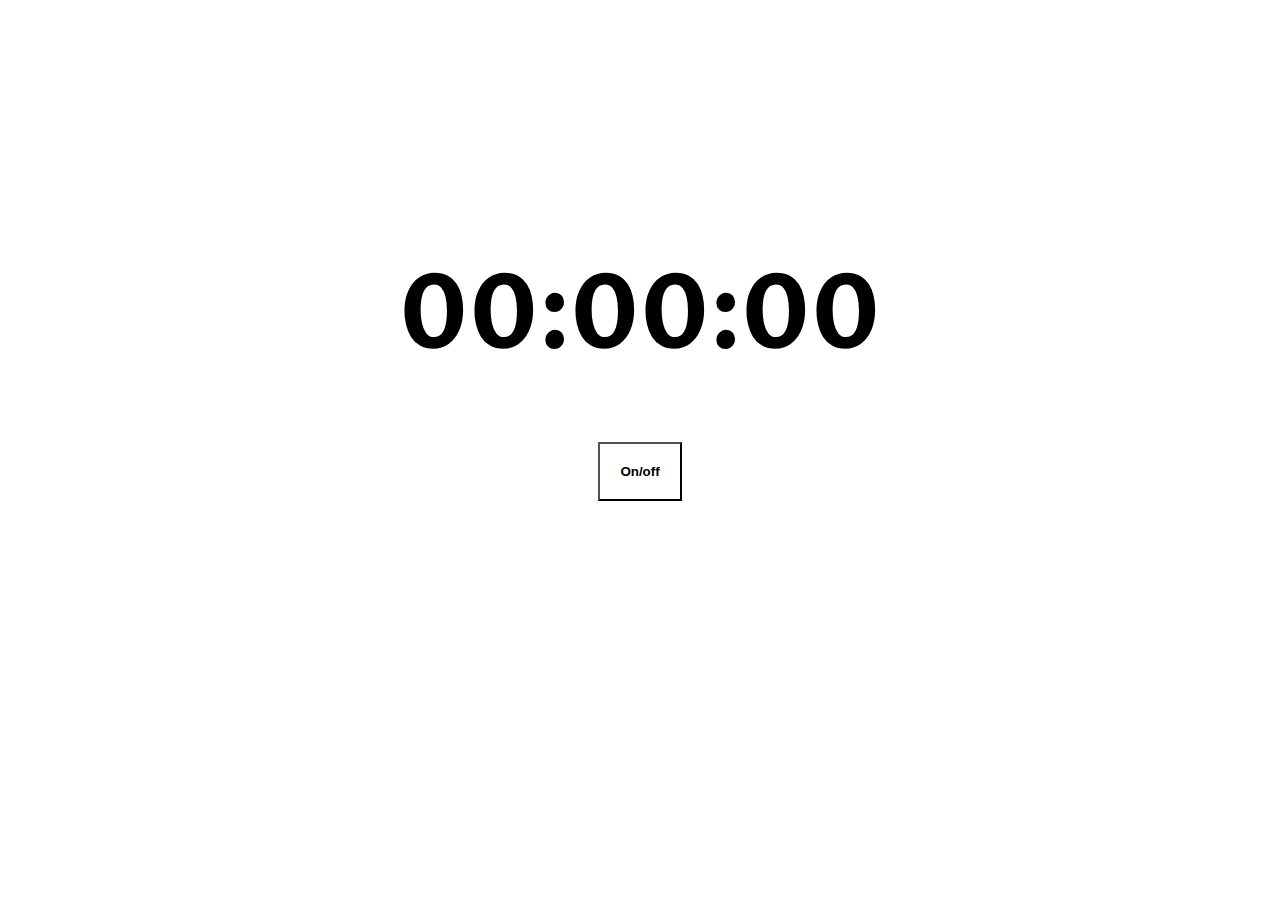
<file: Clock/index.html>
<!DOCTYPE html>
<html>
<head>
  <meta charset="utf-8">
	<title>Cloc</title>
	<link rel="stylesheet" type="text/css" href="style.css">
</head>
<body>
	<h1 id="clock">00:00:00</h1>
	<p id="color"></p>
  <button type="button" name="button" onclick="start()">On/off</button>
	<script src="script.js"></script>

</body>
</html>
</file>
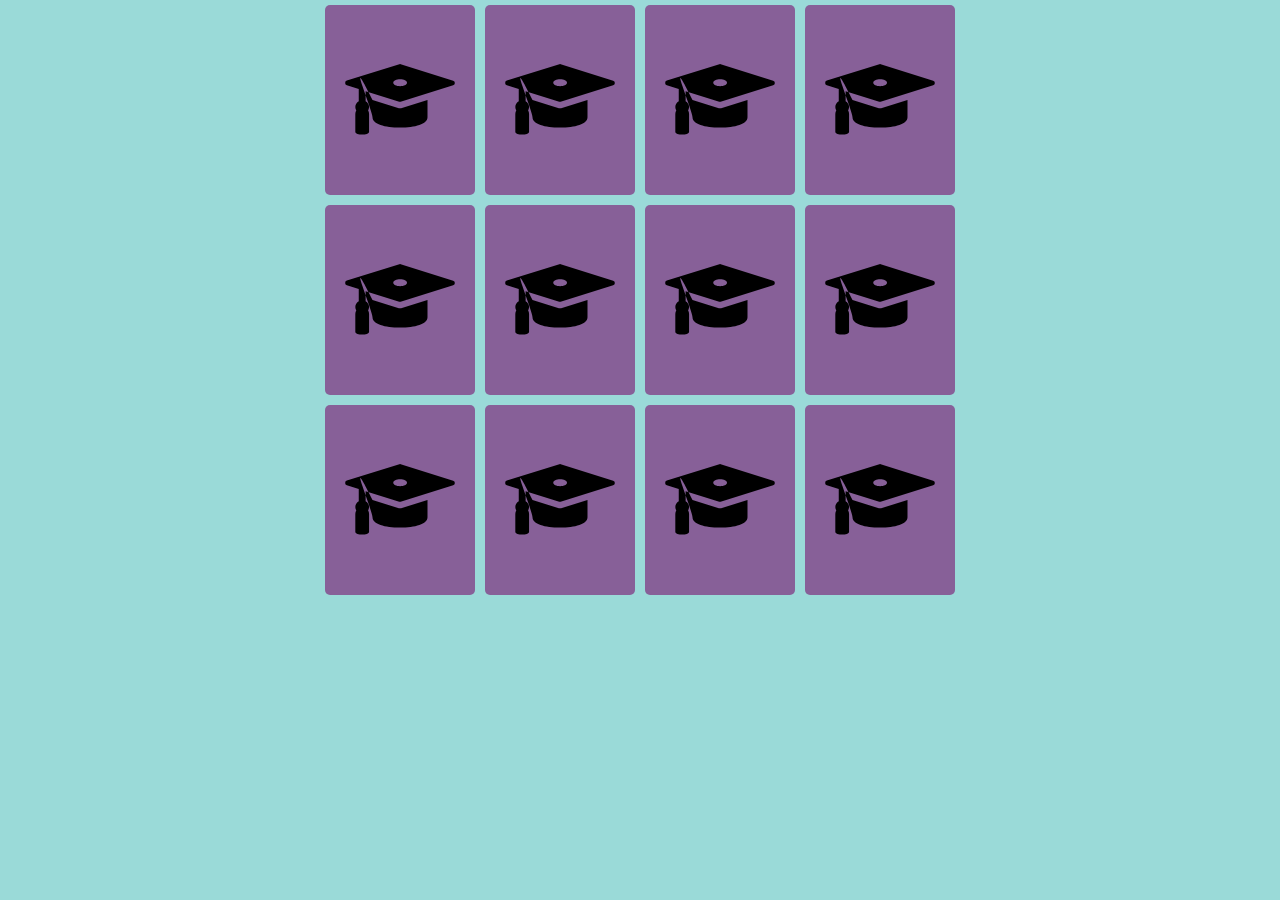
<file: findPair/index.html>
<!DOCTYPE html>
<html lang="en">
<head>
  <meta charset="UTF-8">

  <title>Find pair</title>

  <link rel="stylesheet" href="style.css">
</head>
<body>
  <section class="game">
    <div class="card" data-education="1">
      <img class="front-face" src="img/1.svg"  />
      <img class="back-face" src="img/back.svg" />
    </div>
    <div class="card" data-education="1">
      <img class="front-face" src="img/1.svg" />
      <img class="back-face" src="img/back.svg"  />
    </div>

    <div class="card" data-education="2">
      <img class="front-face" src="img/2.svg" />
      <img class="back-face" src="img/back.svg"  />
    </div>
    <div class="card" data-education="2">
      <img class="front-face" src="img/2.svg"/>
      <img class="back-face" src="img/back.svg"  />
    </div>

    <div class="card" data-education="3">
      <img class="front-face" src="img/3.svg" />
      <img class="back-face" src="img/back.svg" />
    </div>
    <div class="card" data-education="3">
      <img class="front-face" src="img/3.svg"  />
      <img class="back-face" src="img/back.svg" />
    </div>

    <div class="card" data-education="4">
      <img class="front-face" src="img/4.svg" />
      <img class="back-face" src="img/back.svg"  />
    </div>
    <div class="card" data-education="4">
      <img class="front-face" src="img/4.svg" />
      <img class="back-face" src="img/back.svg" />
    </div>

    <div class="card" data-education="5">
      <img class="front-face" src="img/5.svg" />
      <img class="back-face" src="img/back.svg"  />
    </div>
    <div class="card" data-education="5">
      <img class="front-face" src="img/5.svg"  />
      <img class="back-face" src="img/back.svg"  />
    </div>

    <div class="card" data-education="6">
      <img class="front-face" src="img/6.svg"  />
      <img class="back-face" src="img/back.svg"  />
    </div>
    <div class="card" data-education="6">
      <img class="front-face" src="img/6.svg"  />
      <img class="back-face" src="img/back.svg"  />
    </div>
  </section>

  <script src="script.js"></script>
</body>
</html>
</file>
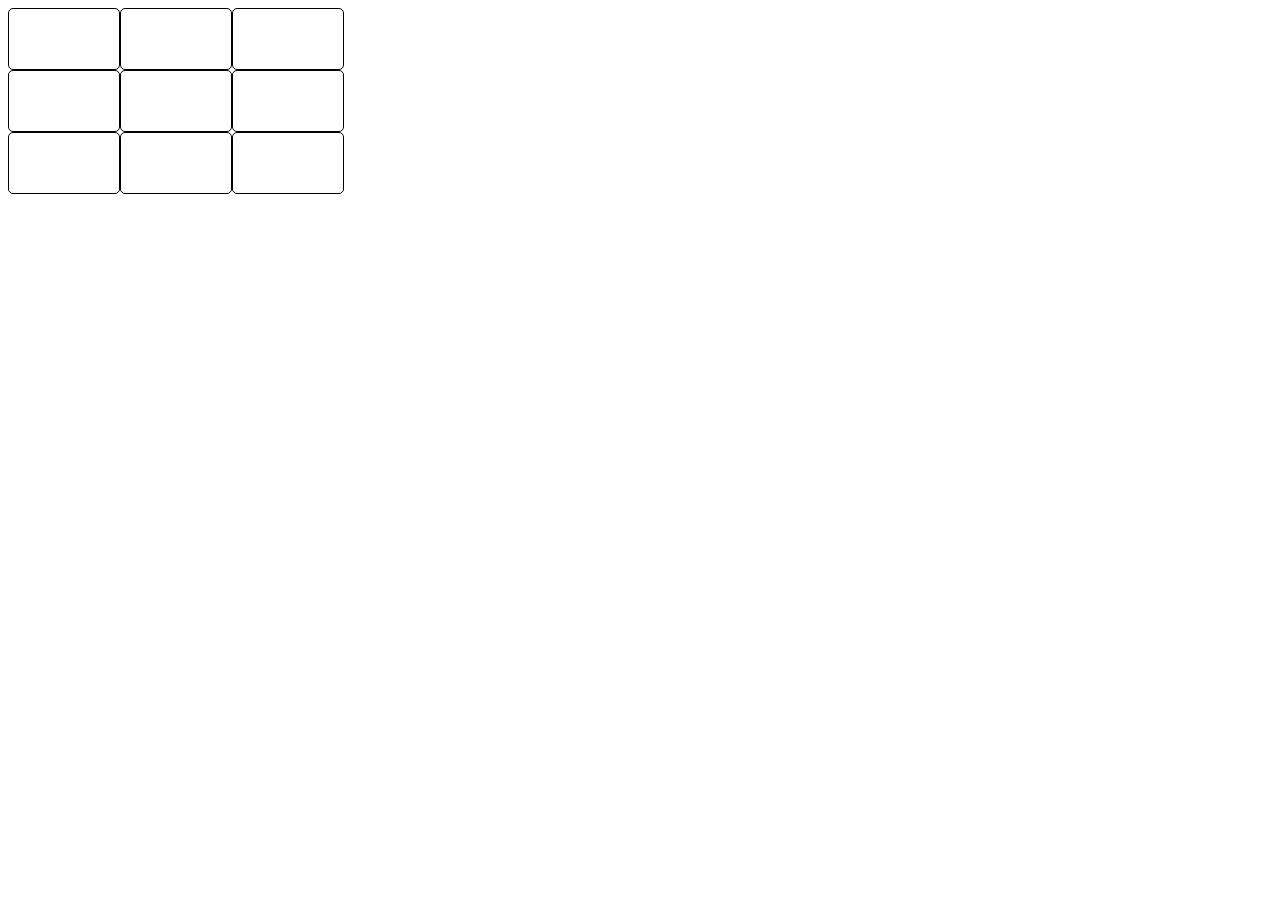
<file: tik-tak-toe/index.html>
<!DOCTYPE html>
<html lang="en" dir="ltr">
  <head>
    <meta charset="utf-8">
    <title>tiktaktoe</title>
    <style media="screen">
    .container {
     display:flex;
     flex-wrap: wrap;
     min-width:100px;
     max-width: 400px;
   }
   .item {
    border: 1px solid black;
    border-radius: 5px;
    padding:5px;
    display:flex;
    flex-basis: 25%;
    justify-content: center;
    align-items: center;
    height: 50px;
   }
   .isWinner{
     font-size: 20px;
     font-weight: bold;
   }
    </style>
  </head>
  <body>
    <div class="container">
      <div class="item">

      </div>
      <div class="item">

      </div>
      <div class="item">

      </div>
      <div class="item">

      </div>
      <div class="item">

      </div>
      <div class="item">

      </div>
      <div class="item">

      </div>
      <div class="item">

      </div>
      <div class="item">

      </div>
    </div>
    <div class="isWinner">

    </div>

  <script type="text/javascript" src='script.js'> </script>


  </body>
</html>
</file>
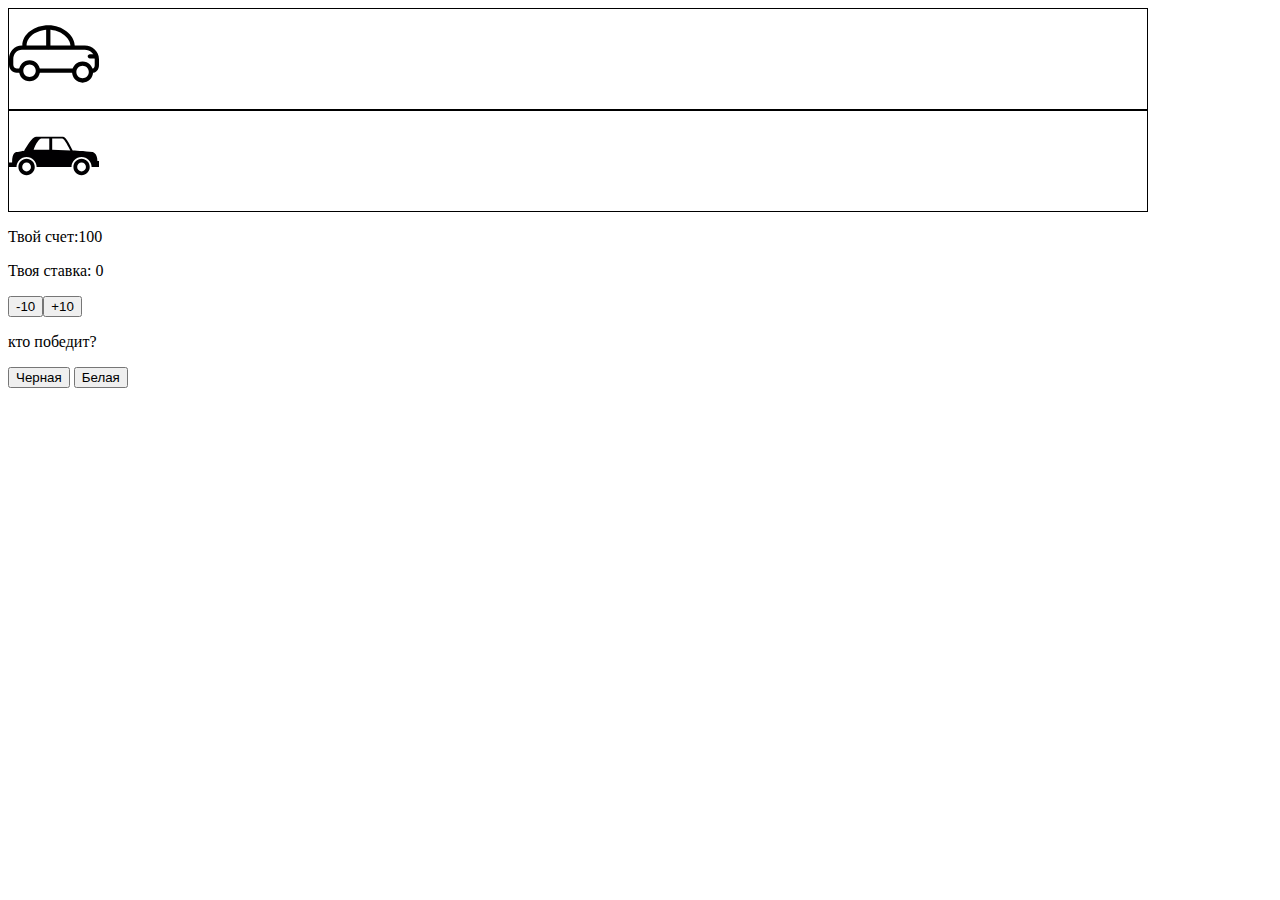
<file: race/race.html>
<!DOCTYPE html>
<html lang="en" dir="ltr">
  <head>
    <meta charset="utf-8">
    <link rel="stylesheet" href="race.css">
    <title></title>
  </head>
  <body>
    <div class="wrapper">
      <div class="road">
        <img class="car1" src="car1.svg" alt="White car">
      </div>
      <div class="road">
          <img  class="car2" src="car2.svg" alt="Black car">

      </div>
    </div>
    <div class="info">
      <p >Твой счет:<span class="score"></span></p>
      <p>Твоя ставка: <span class="lot"></span></p>
      <button class="minus">-10</button><button class="plus">+10</button>
    </div>

    <p>кто победит?</p>
    <button onclick="button(' black')" class="black" >Черная</button>
    <button onclick="button(' white')" class="white">Белая</button>

        <script type="text/javascript" src="race.js">

        </script>

  </body>
</html>
</file>
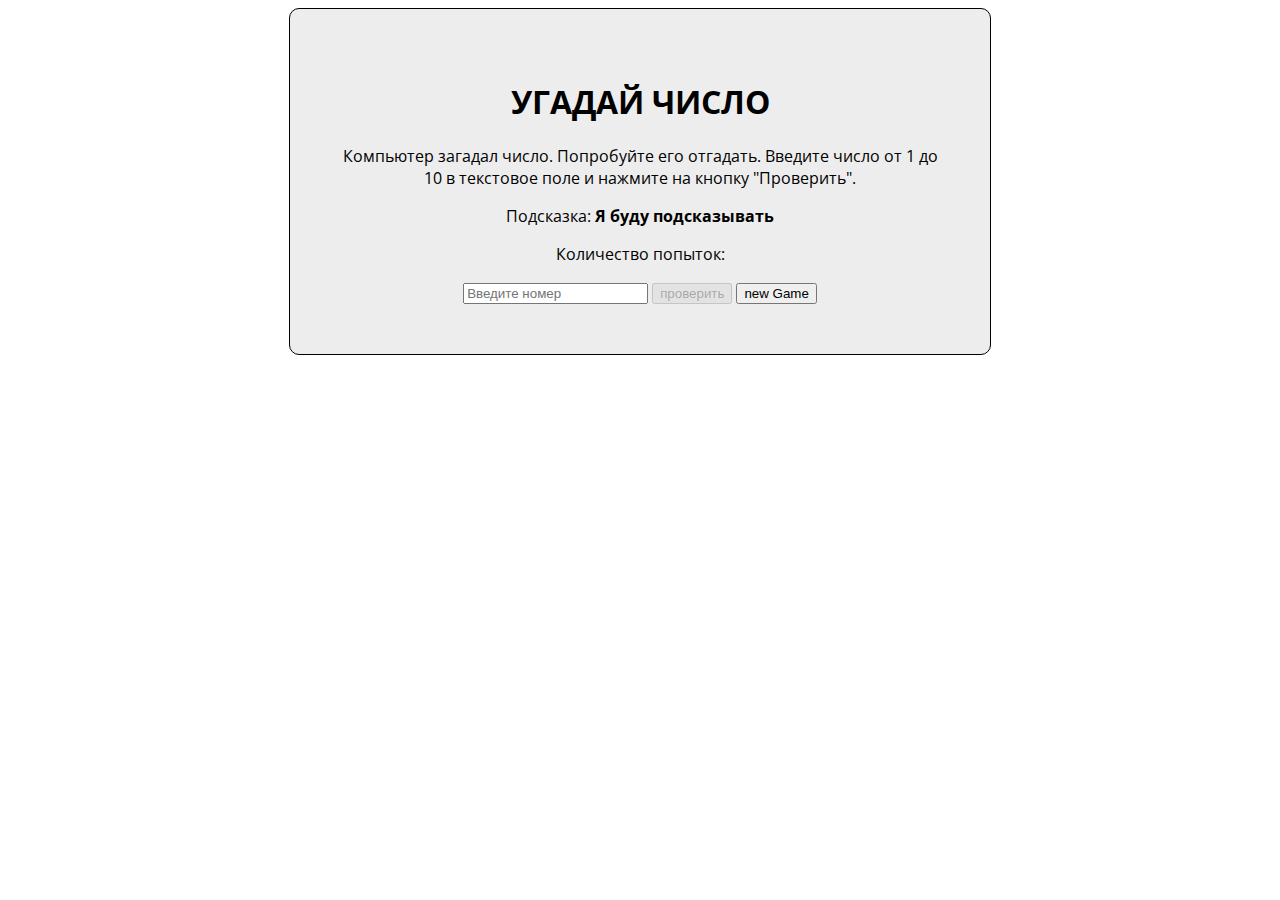
<file: Ugadai_nomer/nomber.html>
<!DOCTYPE html>
<html>
<head>
	<title>угадай число</title>
	<link rel="stylesheet" href="style.css">
</head>
<body>
	<div class="">
		<h1>УГАДАЙ ЧИСЛО</h1>
	<p>Компьютер загадал число. Попробуйте его отгадать. Введите число от 1 до 10 в текстовое поле и нажмите на кнопку "Проверить".</p>
    <p>Подсказка: <span class="hint">Я буду подсказывать</span></p>
    <p>Количество попыток: <span class="attempts"></span></p>
<input type="text" name="number" placeholder="Введите номер">
<button  class="check" onclick="check()">проверить</button>
<button onclick="newGame()" class="newGame">new Game</button>

	</div>


<script type="text/javascript" src="skript.js">
</script>
</body>
</html>
</file>
<file: Clock/style.css>
@import url('https://fonts.googleapis.com/css?family=Merriweather+Sans&display=swap');
#clock {
	font-size: 100px;

}

body {
  
	text-align: center;
	font-weight: 800;
	font-family: Merriweather Sans;
	margin-top: 250px;
 }
 button{
   padding: 20px;
   background-color: white;
   font-weight: 900
 }
</file>
<file: findPair/style.css>
* {
  padding: 0;
  margin: 0;
  box-sizing: border-box;
}

body {


  background: #9adad8;
}

.game {
  width: 50%;
  height: 600px;
  margin:  auto;
  position: relative;
  display: flex;
  flex-wrap: wrap;
  
}

.card {
  width: calc(25% - 10px);
  height: calc(33.3% - 10px);
  margin: 5px;
  cursor: pointer;
  position: relative;
  transform: scale(1);
  transform-style: preserve-3d;
  transition: transform .4s;

}

.card:active {
  transform: scale(0.97);
  transition: transform .2s;
}
.card.flip {
  transform: rotateY(180deg);
}
.front-face,
.back-face {
  width: 100%;
  height: 100%;
  padding: 20px;
  position: absolute;
  border-radius: 5px;
  background: #876098;
  backface-visibility: hidden;
}

.front-face {
  transform: rotateY(180deg);
}
</file>
<file: race/race.css>
.wrapper{
  display: flex;
  flex-direction: column;
  flex-wrap: nowrap;
}
.road{
  border: 1px solid black;
  width: 90%;
  height: 100px;
}
.car1, .car2{
  width: 90px;
}
</file>
<file: Ugadai_nomer/style.css>
@import url('https://fonts.googleapis.com/css2?family=Open+Sans+Condensed:wght@300&display=swap');
div {
  display: block;
  width: 40%;
  min-width: 600px;
  border: 1px solid black;
  border-radius: 10px;
  text-align: center;
  margin: 0 auto;
  padding: 50px;
  font-family: 'Open Sans Condensed', sans-serif;
  background-color: #dddddd89

}
.hint {
  font-weight: bolder;
}
.attempts {
    font-weight: bolder;
}
</file>
